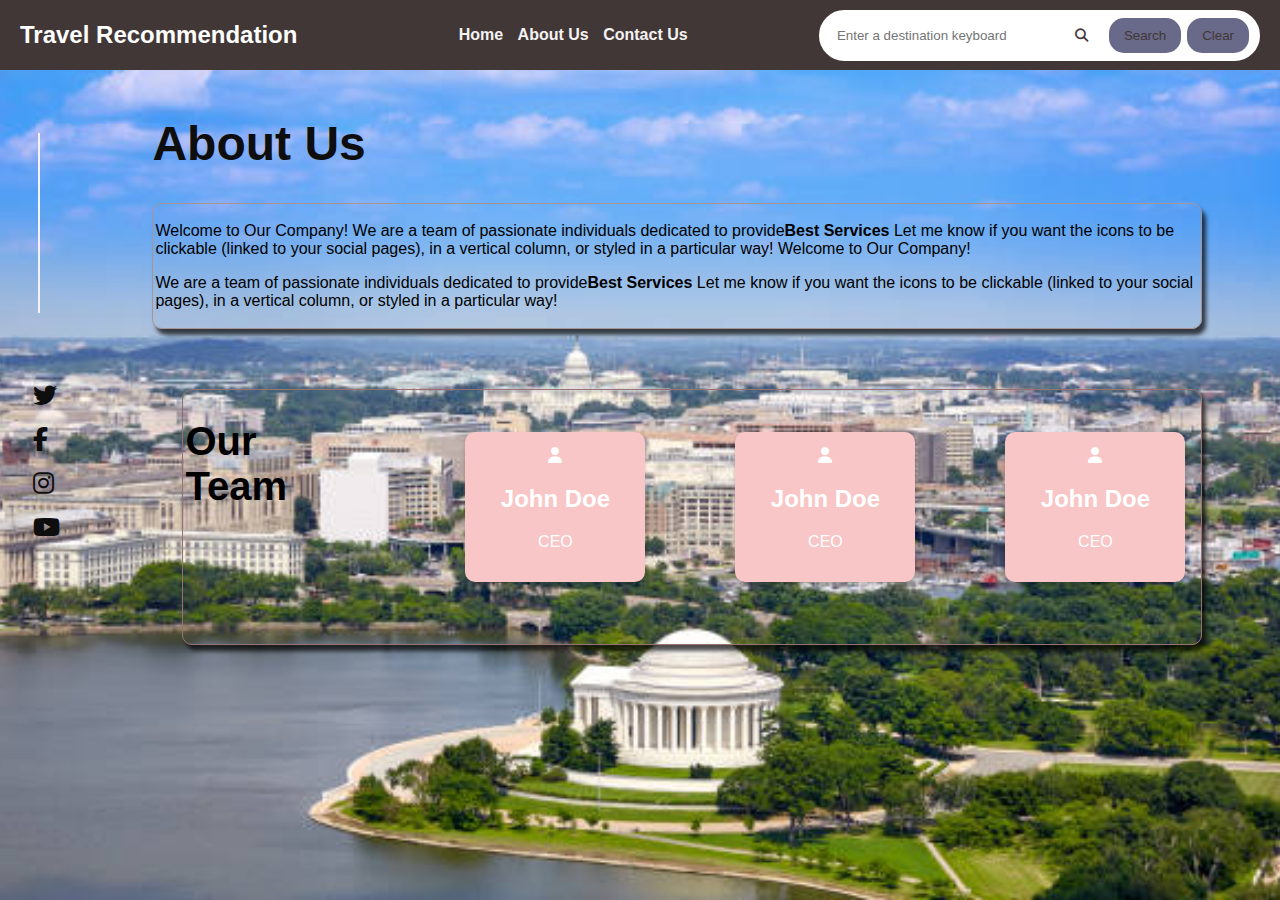
<file: aboutUs.html>
<!DOCTYPE html>
<html lang="en">
<head>
    <meta charset="UTF-8">
    <meta name="viewport" content="width=device-width, initial-scale=1.0">
    <title>Travel Recommendation</title>
    <link rel="stylesheet" href="travel_recommendation.css">
   <link rel="stylesheet" href="https://cdnjs.cloudflare.com/ajax/libs/font-awesome/6.5.0/css/all.min.css">
    <link rel="stylesheet" href="https://cdnjs.cloudflare.com/ajax/libs/font-awesome/6.5.0/css/all.min.css">
</head>
<body>
   <nav>
        <h2>Travel Recommendation</h2>
        <ul>
            <li><a href="index.html">Home</a></li>
            <li><a href="about.html">About Us</a></li>
            <li><a href="contact.html">Contact Us</a></li>
            
           
        </ul>
        <div class="search-container">
            <input type="text"  id="destination" placeholder="Enter a destination keyboard">
            <button style="background-color: white;"><i class="fas fa-search" style="background-color: white;"></i></button>
          
            <button id="search">Search</button>
            <button id="clear">Clear</button>

        </div>
       
    </nav>
    <main>
        <div class="container">
            <div class="symbol">
                <div class="vertical-line"></div>
                <div class="icon-container">
                    <ul>
                        <li><i class="fab fa-twitter"></i></li>
                        <li><i class="fab fa-facebook-f"></i></li>
                        <li><i class="fab fa-instagram"></i></li>
                        <li><i class="fab fa-youtube"></i></li>
                    </ul>
                </div>
                
            </div>
            <div class="about-card">
                <div id="title">
                     <h1>About Us</h1>
                </div>
                <div id="about-card1">
                     <p>Welcome to Our Company! We are a team of passionate individuals dedicated to provide<strong>Best Services</strong>
                        Let me know if you want the icons to be clickable (linked to your social pages), in a vertical column, or styled in a particular way!
                        Welcome to Our Company!</p><p> We are a team of passionate individuals dedicated to provide<strong>Best Services</strong>
                        Let me know if you want the icons to be clickable (linked to your social pages), in a vertical column, or styled in a particular way!
                    </p>
                </div>
                <div id="about-card2">
                    <div id="team">
                        <h1>Our Team</h1>
                    </div>
                    <div class="team-member">
                        <ul>
                            <li>
                               <i class="fas fa-user"></i>
                                <h2>John Doe</h2>
                                <p>CEO</p>
                            </li>
                            <li>
                                <i class="fas fa-user"></i>
                                <h2>John Doe</h2>
                                <p>CEO</p>
                            </li>
                            <li>
                                <i class="fas fa-user"></i>
                                <h2>John Doe</h2>
                                <p>CEO</p>
                            </li>
                        </ul>
                    </div>
                       
                </div>
            </div>
        </div>
   
</body>
</html>
</file>
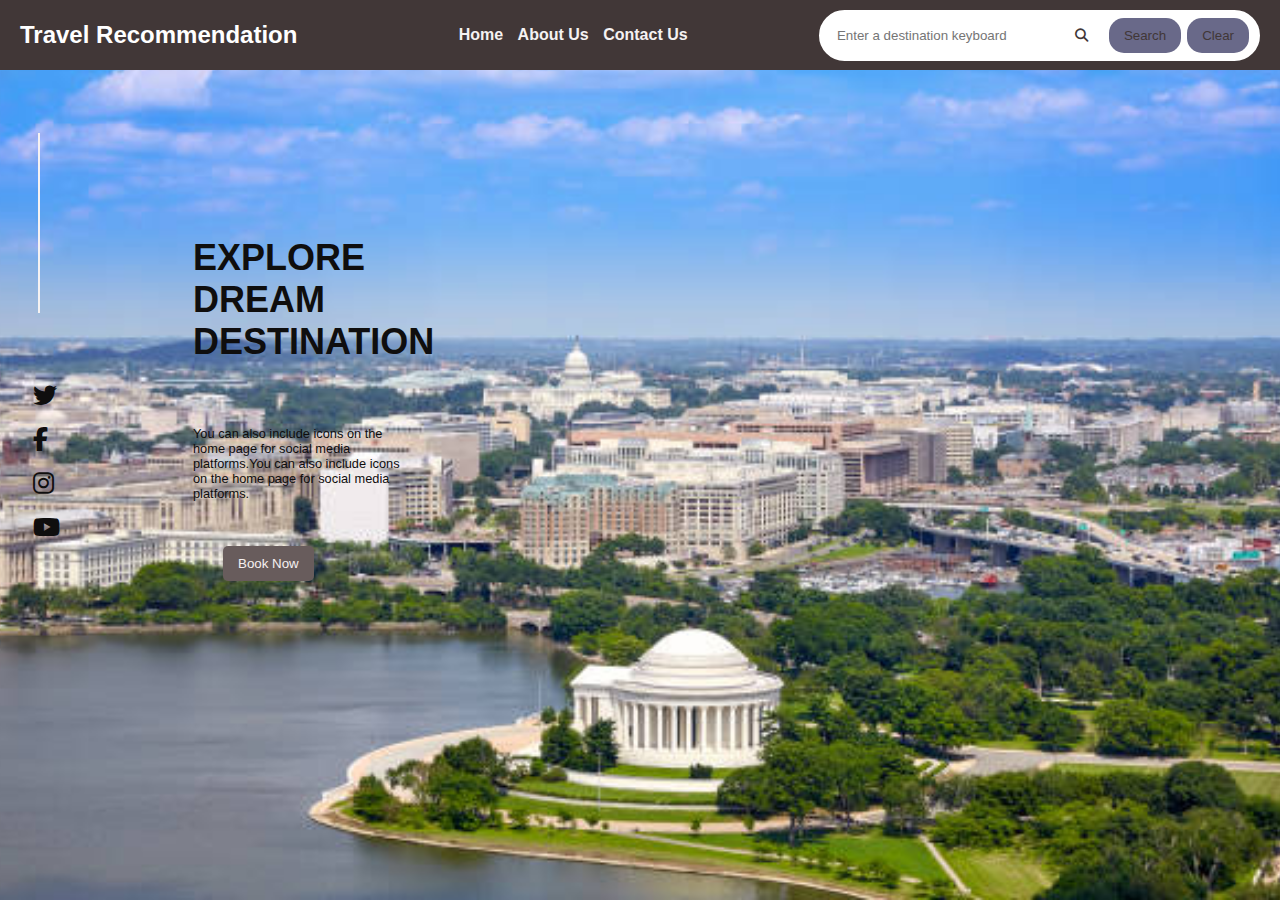
<file: contactUs.html>
<!DOCTYPE html>
<html lang="en">
<head>
    <meta charset="UTF-8">
    <meta name="viewport" content="width=device-width, initial-scale=1.0">
    <title>Travel Recommendation</title>
    <link rel="stylesheet" href="travel_recommendation.css">
   <link rel="stylesheet" href="https://cdnjs.cloudflare.com/ajax/libs/font-awesome/6.5.0/css/all.min.css">
    <link rel="stylesheet" href="https://cdnjs.cloudflare.com/ajax/libs/font-awesome/6.5.0/css/all.min.css">
</head>
<body>
   <nav>
        <h2>Travel Recommendation</h2>
        <ul>
            <li><a href="index.html">Home</a></li>
            <li><a href="aboutUs.html">About Us</a></li>
            <li><a href="contact.html">Contact Us</a></li>
            
           
        </ul>
        <div class="search-container">
            <input type="text"  id="destination" placeholder="Enter a destination keyboard">
            <button style="background-color: white;"><i class="fas fa-search" style="background-color: white;"></i></button>
          
            <button id="search">Search</button>
            <button id="clear">Clear</button>

        </div>
       
    </nav>
    <main>
        <div class="container">
            <div class="symbol">
                <div class="vertical-line"></div>
                <div class="icon-container">
                    <ul>
                        <li><i class="fab fa-twitter"></i></li>
                        <li><i class="fab fa-facebook-f"></i></li>
                        <li><i class="fab fa-instagram"></i></li>
                        <li><i class="fab fa-youtube"></i></li>
                    </ul>
                </div>
                
            </div>
            <div class="card">
                <div id="card1">
                     <h1 >EXPLORE DREAM DESTINATION</h1>
                </div>
                <div id="card2">
                    <p>You can also include icons on the home page for social media platforms.You can also include icons on the home page for social media platforms.</p>
                </div>
                <button id="bookBtn">Book Now</button>
                
               
            </div>
        </div>
   
</body>
</html>
</file>
<file: travel_recommendation.css>
nav {
    background-color: #413737;
    padding: 20px;
    display: flex;
    align-items: center;
    justify-content: space-between;
    color: #fff;
    height: 30px
    
  }
  
  nav ul {
    list-style-type: none;
    /* padding: 0; */
  }
  
  nav ul li {
    display: inline;
    margin-right: 10px;
  }
  
  nav a {
    text-decoration: none;
    color: #f5f2f2;
    font-weight: bold;
  }
  nav a:hover {
    color: #f5f2f2;
    text-decoration: underline;
  }
  nav a.active {
    color: #f5f2f2;
    text-decoration: underline;
  }
  .search-container {
    display: flex;
    align-items: center;
    justify-content: center;
    border: 8px solid white;
    border-radius: 30px;
    background-color: white;
  }
  nav input[type="text"] {
    padding: 10px;
    border: none;
    border-radius: 5px;
    width: 200px;
    margin-right: 10px;
  }
  nav button {
    padding: 10px 15px;
    background-color: rgb(105, 105, 137);
    color: #413737;
    border: none;
    border-radius: 15px;
    cursor: pointer;
    margin-left: 3px;
    margin-right: 3px;
  }
  body {
    font-family: Arial, sans-serif;
    background-color: #f5f5f5;
    margin: 0;
    padding: 0;
    background-image: url(bg.jpg);
    background-size: cover;
    background-repeat: no-repeat;
    background-position: center;
    height: 100vh;
    width: 100%;
  }
  

  .container {
    max-width: 1200px;
    padding: 3px;
    display: flex;
}
.symbol {
    width: 50px;
    height: 50px;
    display: inline;
    align-items: center;
    justify-content: center;
    font-size: 24px;
    margin-right: 10px;
    margin-top: 60px;
    margin-left: 30px;
}
.vertical-line {
    width: 2px;
    background-color: #f6f2f2;
    height: 180px;
    margin-left: 5px;
    margin-right: 20px;
    display: inline-block;
}
.icon-container {
    display: flex;
    align-items: start;
    justify-content: start;
    margin-top: 40px;
    margin-left: 20px;
}
.icon-container ul {
    list-style-type: none;
    padding: 0;
    margin-left:0px;
    display: flex;
    flex-direction: column;
}
.icon-container li {
    margin-bottom: 20px;
    display: flex;
    align-items: start;
    margin-left: -20px;
    color: #0f0e0e;
}


.card {
    padding: 20px;
    margin: 10px;
    margin-left: 80px;
    margin-top: 120px;
    display: inline;
}
#card1 {
    color: #0f0e0e;
    width: 300px;
    height: 200px;
    text-align: start;
    text-justify: auto;
    font-size: 18px;
    margin-bottom: 0px;
    display: inline-block;
}

#card2 {
    color: #0e0d0d;
    width: 220px;
    height: 110px;
    text-align: start;
    text-justify: auto;
    font-size: 0.8em;
    justify-content: first baseline;
}

#bookBtn {
    background-color: #685c5c;
    color: #f6f0f0;
    padding: 10px 15px;
    border: none;
    border-radius: 5px;
    cursor: pointer;
    margin-top: 10px;
    margin-left: 30px;
}

.about-card {
    padding: 1px;
    border-radius: 10px;
    margin-bottom: 20px;
    margin-top: 10px;
    margin-left: 80px;
}
#title {
    font-size: 24px;
    font-weight: bold;
    color: #0f0e0e;
    margin-bottom: 10px;
}
#about-card1 {
    padding: 2px;
    border-radius: 10px;
    border: 1px solid #a79494;
    box-shadow: 4px 6px 4px rgba(0.5, 0.5, 0.5, 0.7);
    margin-bottom: 20px;
}
#about-card2 {
    padding: 2px;
    border: #967373 solid 1px;
    box-shadow: 4px 6px 4px rgba(0.5, 0.5, 0.5, 0.7);
    border-radius: 10px;
    margin-bottom: 20px;
    margin-top: 60px;
    margin-left: 30px;
    display: flex;
    align-items: flex-start;
    gap: 40px;
    height: 250px
}
#team {
   flex-shrink: 0;
   font-size: 20px;
   width: 100px;
}


.team-member ul {
    display: flex;
    flex-wrap: wrap;
    gap: 90px;
    list-style: none;
    margin: 0;
    padding: 0;
    margin-left: 140px;
    margin-top: 40px;
}

.team-member ul li {
    background-color: #f8c6c6;
    color: white;
    padding: 15px;
    border-radius: 10px;
    width: 150px;
    box-shadow: 0 2px 4px rgba(0, 0, 0, 0.2);
    text-align: center;
}
.team-member ul li img {
    width: 100%;
    border-radius: 50%;
    margin-bottom: 10px;
}
</file>
